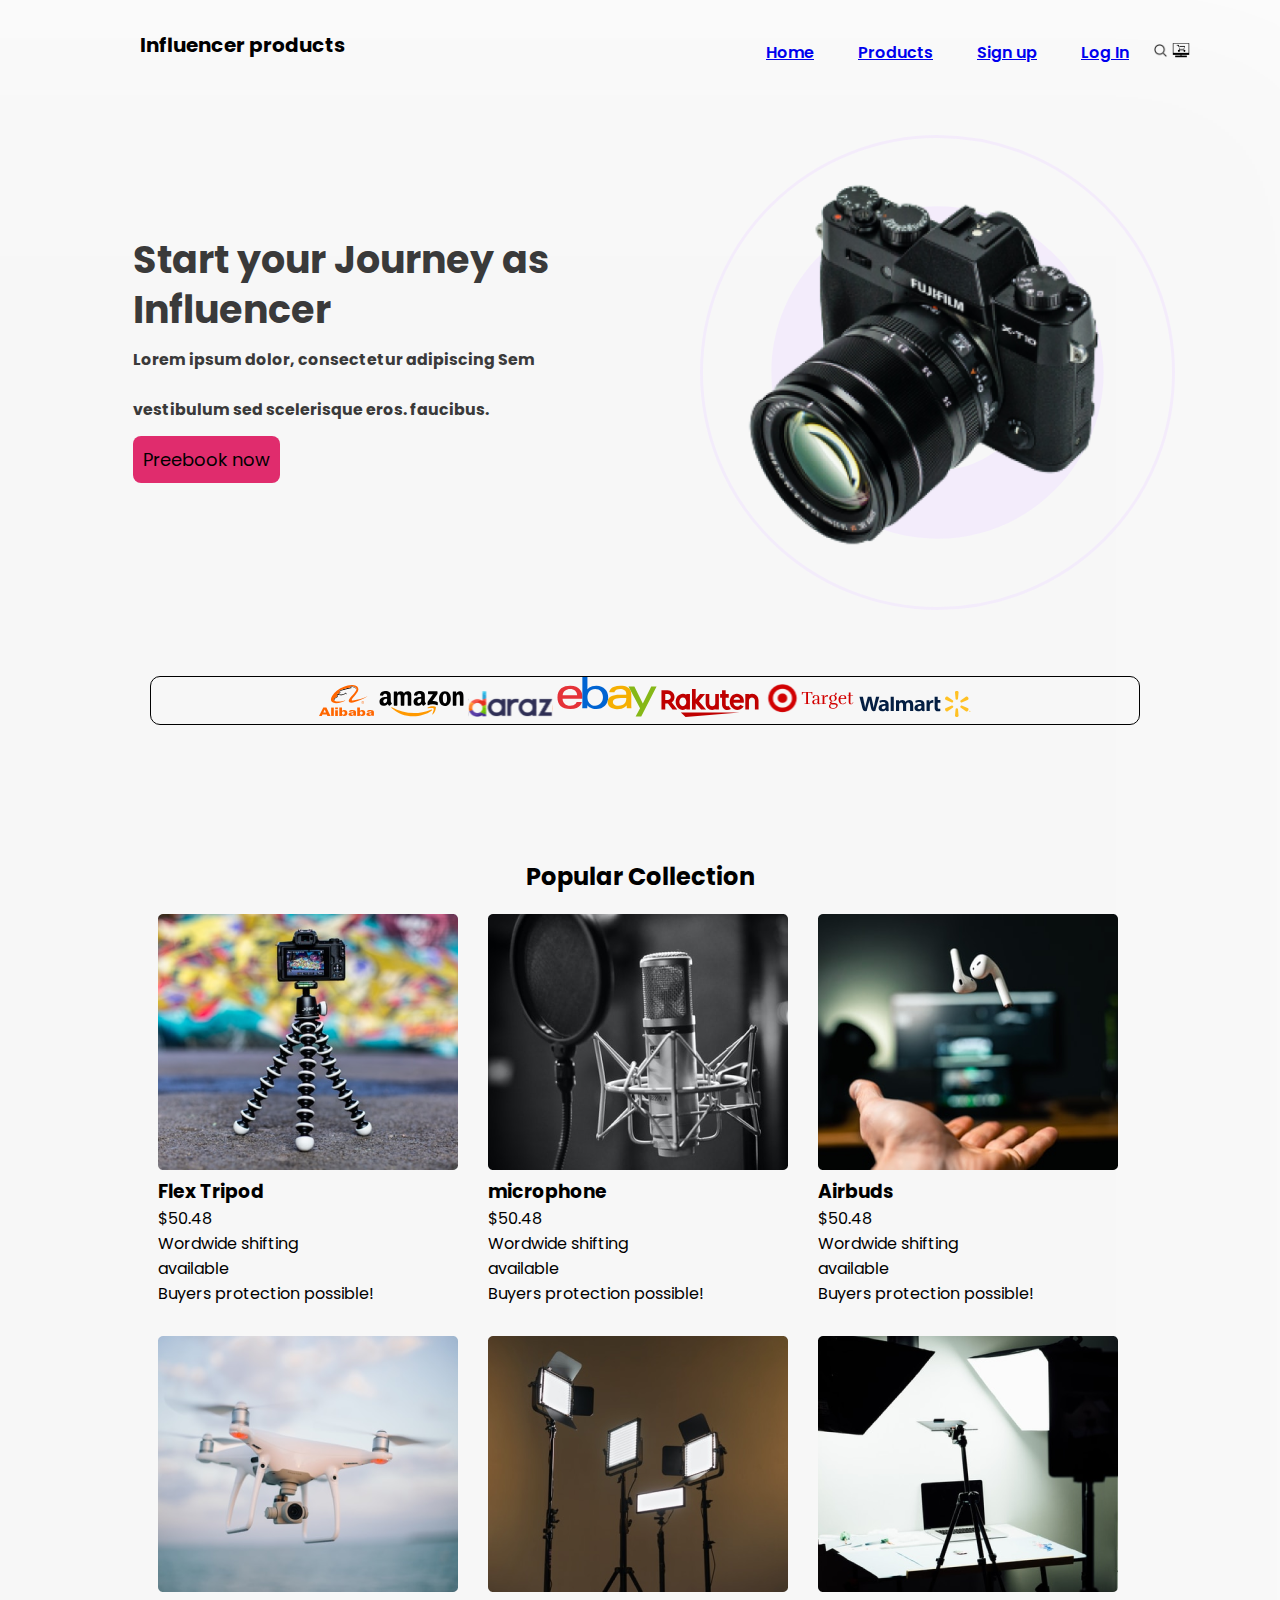
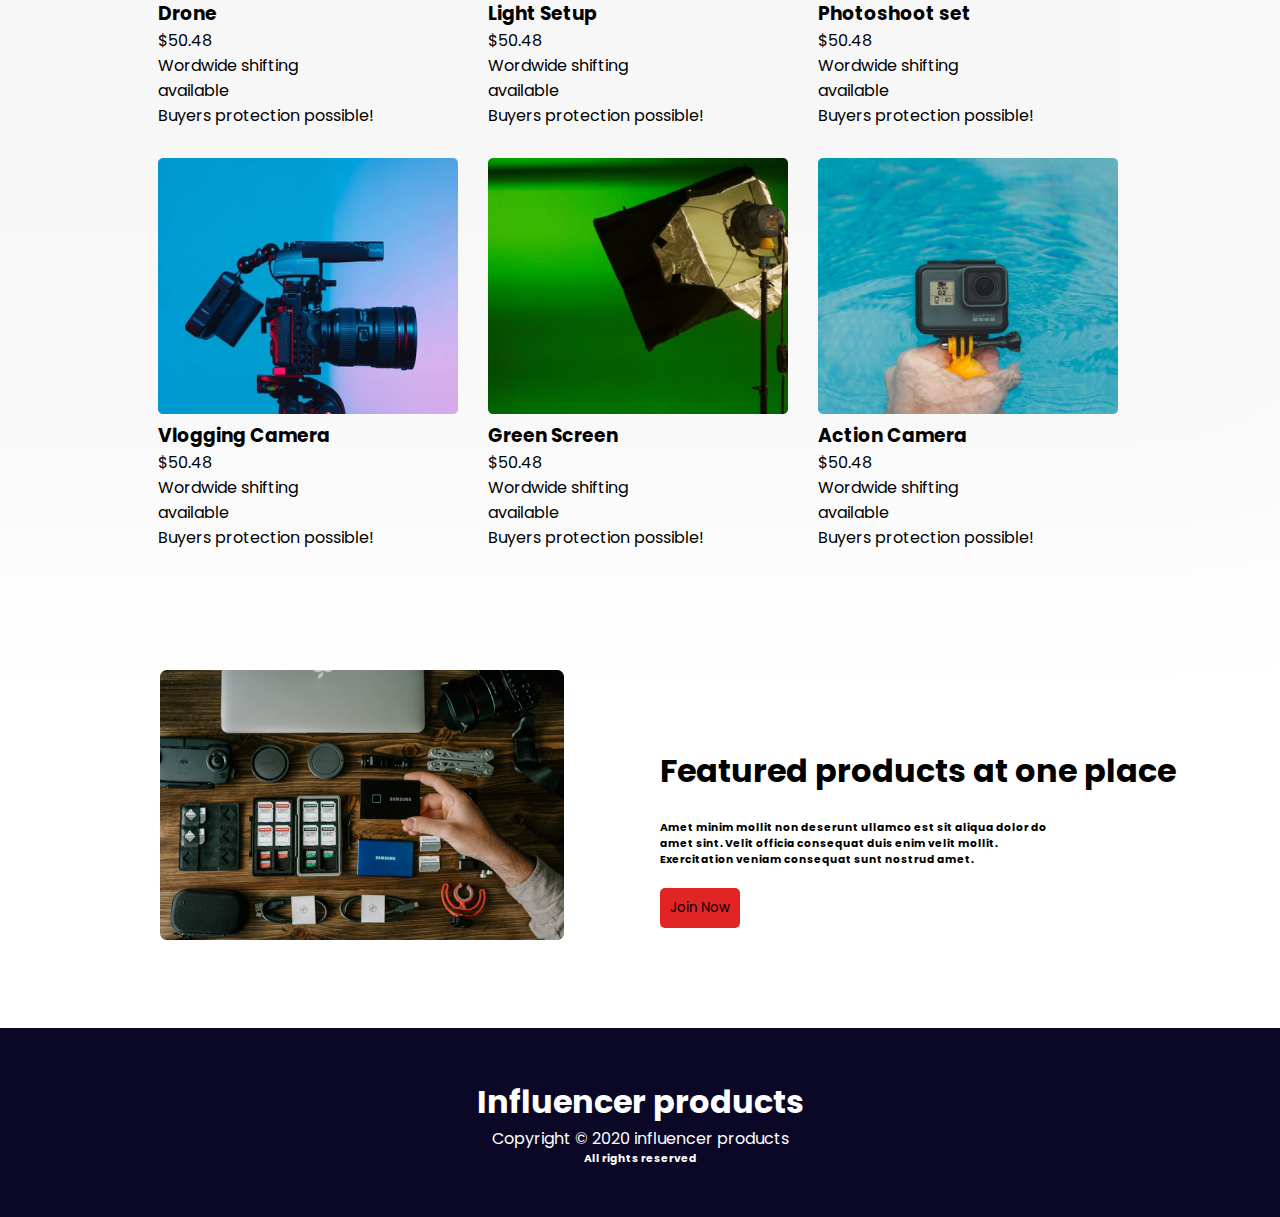
<file: index.html>
<!DOCTYPE html>
<html lang="en">
<head>
    <meta charset="UTF-8">
    <meta name="viewport" content="width=device-width, initial-scale=1.0">
    <title>influencer-main</title>
    <link rel="stylesheet" href="style.css">
</head>
<body>
    <header>
    <section class="section-container">
        <div class="nav-bar">Influencer products </div>
            <div class="nav">
                <ul>
                    <li><a href="#">Home</a></li>
                    <li><a href="#">Products</a></li>
                    <li><a href="#">Sign up</a></li>
                    <li><a href="#">Log In</a></li>
                <img width="15px" src="../images/minimal-48-512.webp" alt="">
                <img width="18px" src="../shop12345_files/1747843.webp" alt="">
            </ul>
            </div>
    </section>
    </header>
    <main>
        <div class="main-section">
            <h1>Start your Journey as <br>
                Influencer</h1>
                <h5>Lorem ipsum dolor, consectetur adipiscing Sem <br> vestibulum  sed scelerisque eros.  faucibus.</h5>
                <button>Preebook now</button>
        </div>
        <div class="img-container">
            <img width="475px" height="475px" src="../images/Circle design.svg" alt="">
        </div>
        <div class="conten-img"> <img width="420px" height="402px" src="../images/main-camera.png" alt=""></div>
    </main>
    <section>
        <div class="img-container-text">
            <img  src="../logos/Alibaba.svg" alt="">
            <img src="../logos/Amazon.svg" alt="">
            <img src="../logos/Daraz.pk Logo.svg" alt="">
            <img src="../logos/Ebay.svg" alt="">
            <img src="../logos/Rakuten.svg" alt="">
            <img src="../logos/Target.svg" alt="">
            <img src="../logos/Walmart.svg" alt="">
        </div>
    </section>
    <nav>
        <div class="nav-section-text">
            <h2>Popular Collection</h2>
        </div>
        <div class="section-nav-img">
           <div>
            <img src="../images/tripod.png" alt="">
            <h3>Flex Tripod</h3>
            $50.48
            <p>Wordwide shifting <br> available <br>
                Buyers protection possible!</p>
           </div>
            <div class="box-shadow">
                <img src="../images/mic.png" alt="">
                <h3>microphone</h3>
                $50.48
            <p>Wordwide shifting <br> available <br>
                Buyers protection possible!</p>
            </div>
            <div>
                <img src="../images/airpod.png" alt="">
                <h3>Airbuds</h3>
                $50.48
            <p>Wordwide shifting <br>
                 available <br>
                Buyers protection possible!</p>
            </div>
            <div>
                <img src="../images/drone.png" alt="">
                <h3>Drone</h3>
                $50.48
            <p>Wordwide shifting <br> available <br>
                Buyers protection possible!</p>
            </div>
             <div>
                <img src="../images/lights.png" alt="">
                <h3>Light Setup</h3>
                $50.48
            <p>Wordwide shifting <br> available <br>
                Buyers protection possible!</p>
             </div>
           <div>
            <img src="../images/setup.png" alt="">
            <h3>Photoshoot set</h3>
                $50.48
            <p>Wordwide shifting <br> available <br>
                Buyers protection possible!</p>
            
           </div>
            <div>
                <img src="../images/camera.png" alt="">
                <h3>Vlogging Camera</h3>
                $50.48
            <p>Wordwide shifting <br> available <br>
                Buyers protection possible!</p>
             
            </div>
            <div>
                <img src="../images/single-light.png" alt="">
                <h3>Green Screen</h3>
                $50.48
            <p>Wordwide shifting <br> available <br>
                Buyers protection possible!</p>
            </div>
            <div>
                <img src="../images/action.png" alt="">
                <h3>Action Camera</h3>
                $50.48
            <p>Wordwide shifting <br> available <br>
                Buyers protection possible!</p>
            </div>
        </div>
        
    </nav>
      <section class="section-ses-bar">
        <div>
            <img src="../images/gear.png" alt="">
        </div>
         <div class="my-div-section">
            <h1>Featured products at one place</h1> <br>
            <h6>Amet minim mollit non deserunt ullamco est sit aliqua dolor do <br> amet  sint. Velit  officia consequat duis enim velit mollit. <br> Exercitation veniam consequat sunt nostrud amet.</h6>
            <button class="btn-nesw">Join Now</button>
         </div>
      </section>
    <footer>
       <div class="footer-section">
        <h1>Influencer products</h1>
        <p>Copyright © 2020  influencer products</p>
        <h6>All rights reserved</h6>
       </div>
    </footer>
</body>
</html>
</file>
<file: style.css>
@import url('https://fonts.googleapis.com/css2?family=Lato:ital,wght@0,100;0,300;0,400;0,700;0,900;1,100;1,300;1,400;1,700;1,900&family=Poppins:ital,wght@0,100;0,200;0,300;0,400;0,500;0,600;0,700;0,800;0,900;1,100;1,200;1,300;1,400;1,500;1,600;1,700;1,800;1,900&display=swap');


*{
    font-family: 'Poppins', sans-serif;
    margin: 0;
    padding: 0;
    text-emphasis: none;
    list-style: none;
    
    
}
.nav-bar{
    font-size: 20px;
    font-style: normal;
    font-weight: 700;
    line-height: 90px;
   padding-left: 140px;
}
.section-container{
    display: flex;
    justify-content: space-between;
    
}
 .nav ul{
    margin-right: 90px;
    margin-top: 40px;
    color: #3A3A3A;
    font-size: 16px;
    font-style: normal;
    font-weight: 600;

}
.nav ul li{
    display: inline-block;
    margin-right: 20px;
    margin-left: 20px;
}
.width img{
    margin-left: 340px;
    padding-top: -330px;
}
 .main-section{
    margin-top: 145px;
    margin-left: 133px;
    color: #3A3A3A;
font-feature-settings: 'clig' off, 'liga' off;

font-size: 19px;
font-style: normal;
font-weight: 500;
line-height: 50px; /* 134.615% */
 }
 main button{
    border-radius: 8px;
    background: #E02C6D;
    border: none;
    font-size: 18px;
    padding: 10px;
 }

 .img-container{
    margin-left: 700px;
    margin-top: -350px;
 }
 .conten-img{
    width: 440px;
    height: 414px;
    margin-left: 720px;
    margin-top: -455px;
 }


 .img-container-text{
 margin-top: 100px;
  text-align: center;
  border: 1px solid;
  border-radius: 10px;
  margin-left: 150px;
  margin-right: 140px;
  grid-row: 10px;
 }
 .img-container-text img{
    row-gap: 20px;
 }

.nav-section-text{
    text-align: center;
    margin-top: 134px;
}
 .section-nav-img{
    display: grid;
    grid-template-columns: repeat(3, 1fr);
    width: 300px;
    height: 256px;
   margin-left: 158px;
   margin-right: 15px;
   margin-top: 20px;
   border-radius: 5px;
    background: url(<path-to-image>) lightgray 50% / cover no-repeat;
    gap: 30px;
    border-radius: 5px;
    background: #FFFfff;
    box-shadow: 0px 0px 655540px 960px rgba(0, 0, 0, 0.03);
    
 }
 .section-ses-bar{
    margin-top: 1100px;
    margin-left: 160px;
 }
 .my-div-section{
    margin-left: 500px;
    margin-top: -200px;
 }
 .btn-nesw{
    margin-top: 20px;
    padding: 10px;
    margin: 60x;
    font-size: 25;
    border-radius: 5px;
    background-color: rgb(225, 37, 37);
    border: none;
 }
 .footer-section{
    text-align: center;
    background-color: #0A0826;
    margin-top: 100px;
    padding: 50px;
   color: white;
 }
</file>
